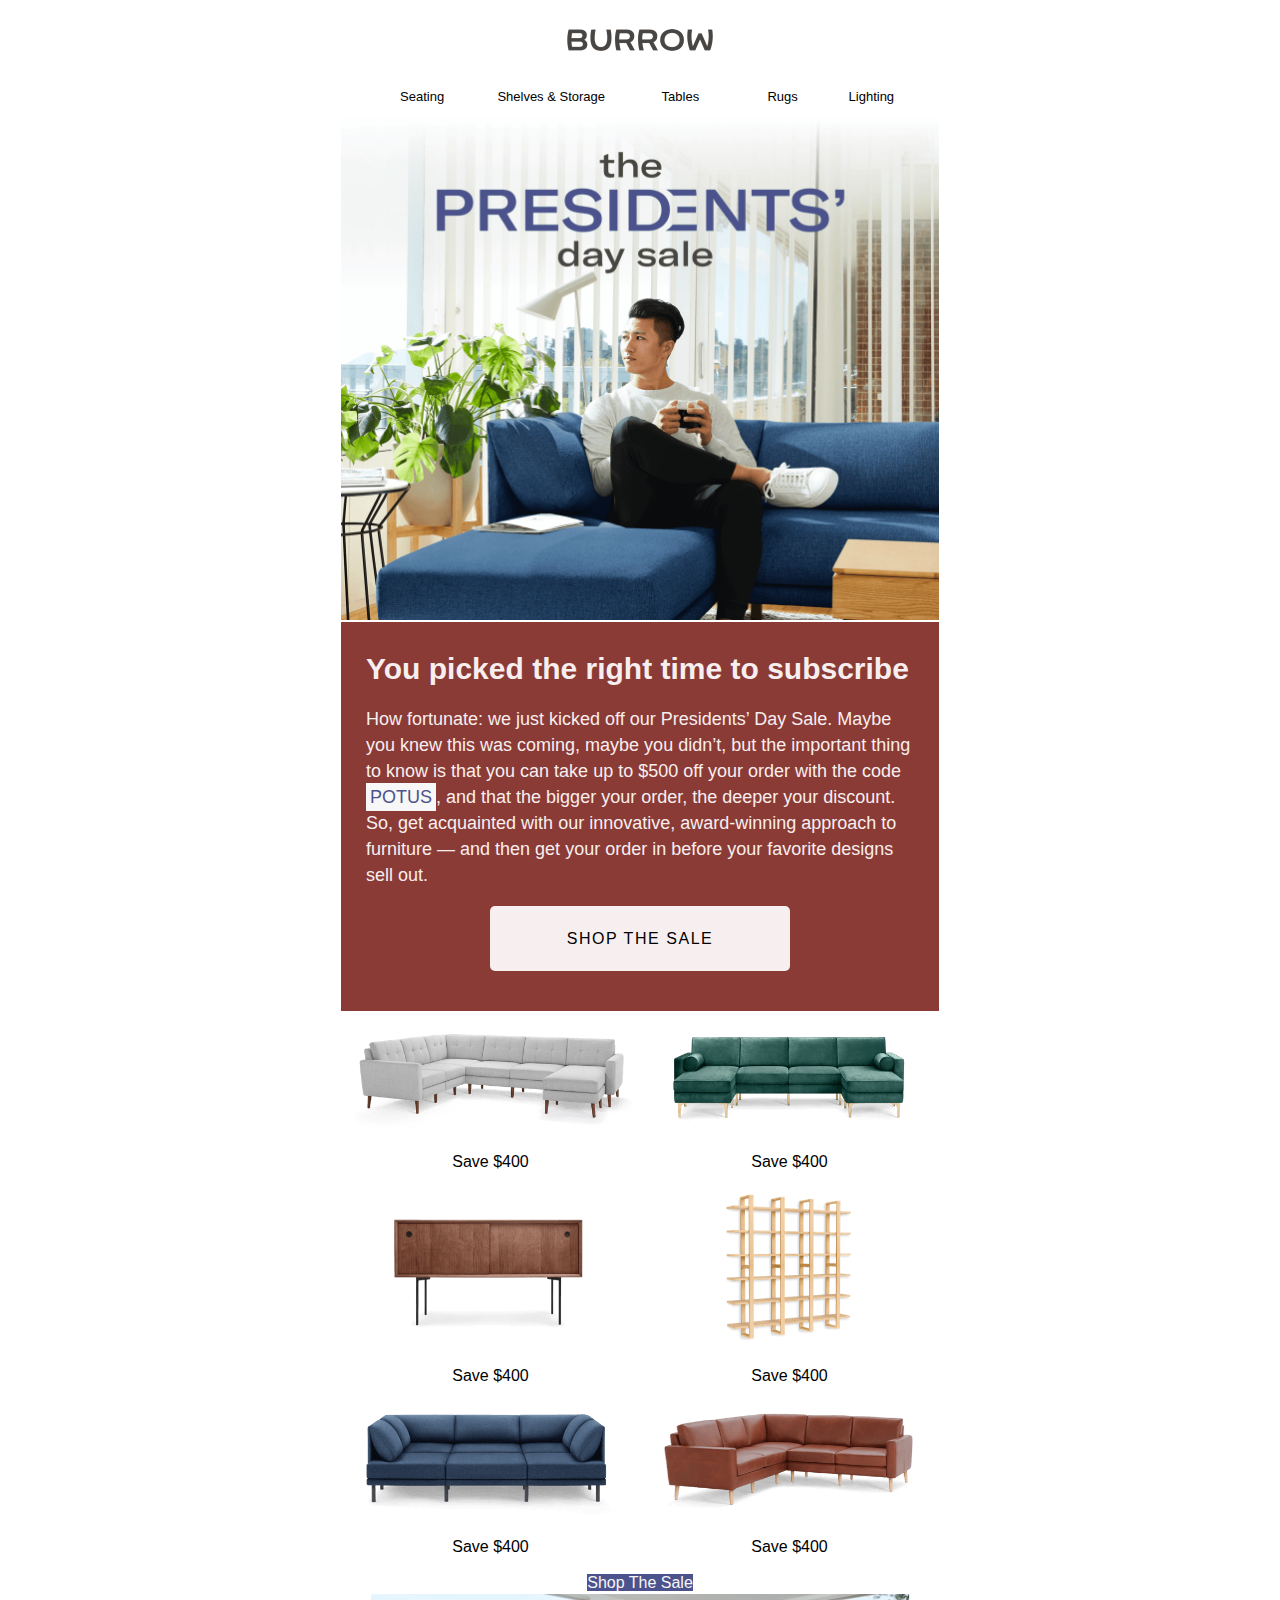
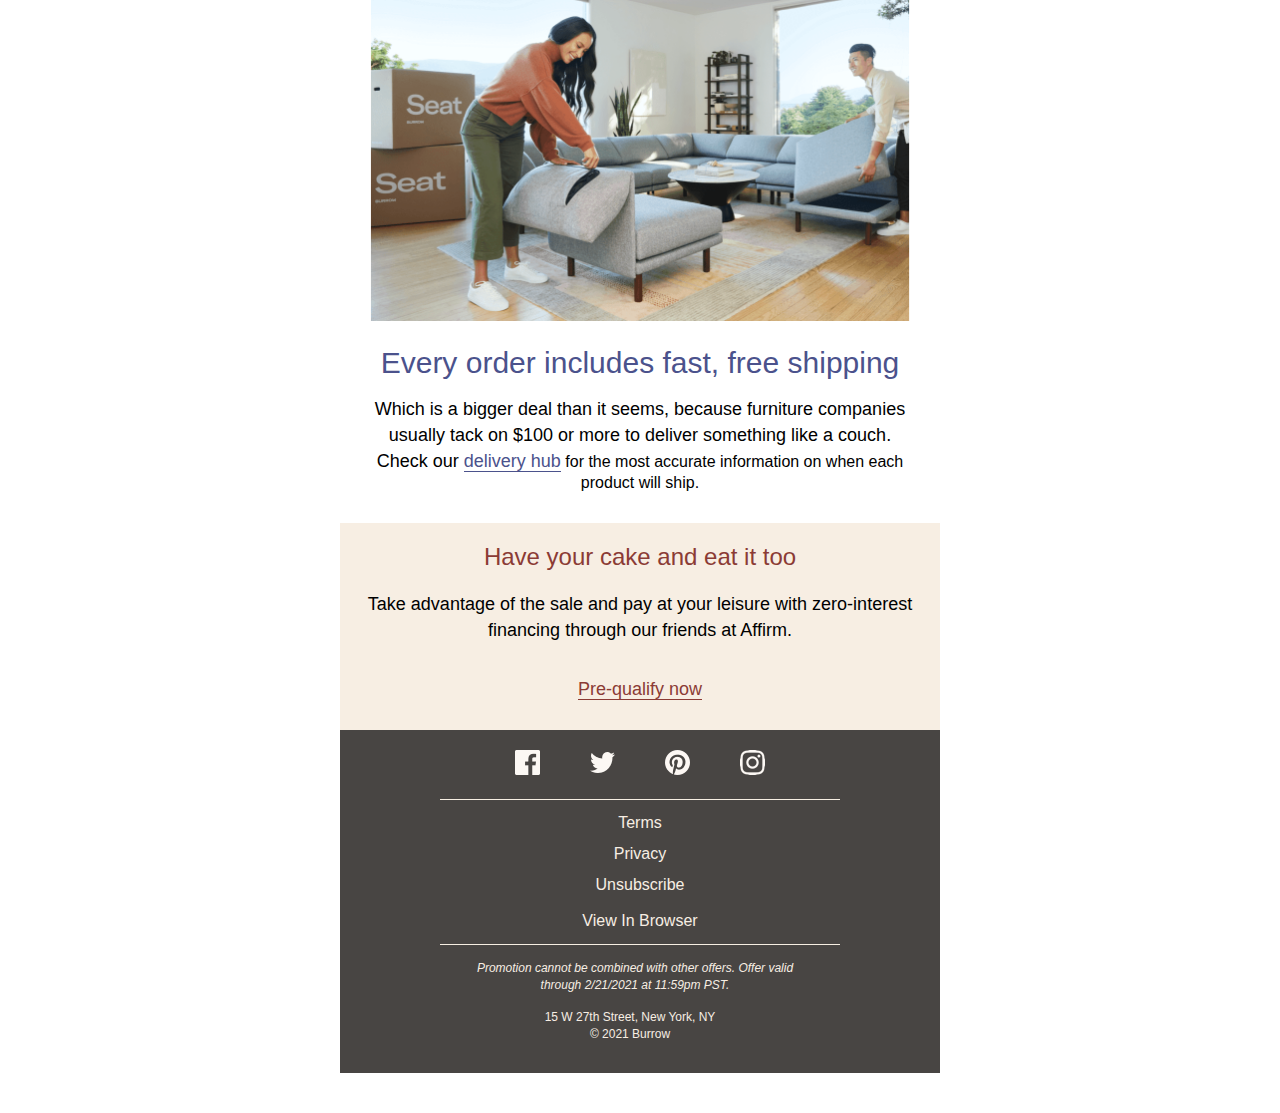
<file: Burrow/index.html>
<!DOCTYPE html>
<html lang="en">

<head>
    <meta charset="UTF-8">
    <meta http-equiv="X-UA-Compatible" content="IE=edge">
    <meta name="viewport" content="width=device-width, initial-scale=1.0">

    <title>Burrow Email</title>


    <style>
        a {
            text-decoration: none;
            color: inherit
        }

        table {
            border-spacing: 0;
        }
    </style>


</head>

<body style="margin: 0;
padding: 0;
background-color: #fff;">
    <center class="wrapper" style=" width: 100%;
    table-layout: fixed;
    padding-bottom: 40px;
    background-color: #fff;">
        <!-- This table sets the width '600px' -->
        <table class="main" align="center" width="600px" cellpadding="0" cellspacing="0" border="0"
            border-collapse="collapse" style=" margin: 0 auto;
            width: 100%;
            max-width: 600px;
            background-color: #fff;
            border-spacing: 0;
            font-family: Arial, sans-serif;">
            <tr>
                <td>
                    <!-- This table hold the content for the entire email -->
                    <table width="100%" align="center" border-collapse="collapse" style="display: block;">
                        <tr>
                            <td>

                                <!-- Header Image & Links-->
                        <tr>
                            <td style="padding:0px;">
                                <a href="#"><img src="/Burrow/assets/title.png" width="100%" max-with="600px"
                                        alt="Burrow Logo" title="Burrow Logo"></a>
                            </td>

                        </tr>

                        <!-- Menu Links-->
                        <tr>
                            <td>
                                <table width="100%" cellpadding="0" cellspacing="0" style="padding:5px 30px!important;">
                                    <tr style="margin:0px; padding-bottom:10px" max-width="560px" align="center">
                                        <td style="width:19%; font-size:13px;"> <a href="#">Seating</a> </td>
                                        <td style="width:29%;font-size:13px;"> <a href="#">Shelves & Storage</a> </td>
                                        <td style="width:19%; font-size:13px;"> <a href="#"> Tables</a> </td>
                                        <td style="width:19%;font-size:13px;"> <a href="#"> Rugs</a> </td>
                                        <td style="width:19%;font-size:13px;"> <a href="#"> Lighting</a> </td>

                                    </tr>
                                </table>
                            </td>
                        </tr>

                        <tr>
                            <td>
                                <img src="/Burrow/assets/unnamed.png" width="100%" alt=""
                                    style="padding:0px; display: block;">
                            </td>
                        </tr>

                        <tr>
                            <td>
                                <table style="background-color:#8b3b35; padding:10px 25px 40px 25px" width="100%"
                                    cellspacing="0" cellpadding="0" border="0">
                                    <tr>
                                        <td>
                                            <a href="#">
                                                <h1 style="font-size:30px;
                                                color: #f7eeef;">You picked the right time to subscribe</h1>
                                            </a>
                                            <p style=" color:#f7eeef;
                                            font-size:18px;
                                            line-height: 26px;">How fortunate: we just kicked off our Presidents’ Day
                                                Sale. Maybe you knew this was coming, maybe you didn’t, but the
                                                important thing to know is that you can take up to $500 off your order
                                                with the code <span
                                                    style="background-color: #f7f7f7;color:#4b528c; padding:4px;text-transform: uppercase;">POTUS</span>,
                                                and that the bigger your order, the deeper your discount. So, get
                                                acquainted with our innovative, award-winning approach to furniture —
                                                and then get your order in before your favorite designs sell out.</p>
                                        </td>
                                    </tr>

                                    <tr>
                                        <td align="center">
                                            <a href="#" style=" width:300px;
                                            height:65px;
                                            background-color: #f7eeef;
                                            display: inline-block;
                                            border-radius:5px;
                                            text-align:center;
                                            vertical-align: middle;
                                            letter-spacing: 1.54px;
                                            line-height: 65px;
                                            text-transform: uppercase;">Shop The Sale</a>
                                        </td>
                                    </tr>
                                </table>
                            </td>
                        </tr>

                        <tr>
                            <td>

                                <table width="50%" cellpadding="0" cellspacing="0" align="left">
                                    <tr>
                                        <td align="center">
                                            <img src="/Burrow/assets/furniture1.png" width="100%" alt="">
                                            <p>Save $400</p>
                                        </td>
                                    </tr>
                                    <tr>
                                        <td align="center">
                                            <img src="/Burrow/assets/furniture-3.png" width="100%" alt="">
                                            <p>Save $400</p>
                                        </td>
                                    </tr>
                                    <tr>
                                        <td align="center">
                                            <img src="/Burrow/assets/furniture-5.png" width="100%" alt="">
                                            <p>Save $400</p>
                                        </td>
                                    </tr>
                                </table>

                                <table width="50%" cellpadding="0" cellspacing="0" align="right">
                                    <tr>
                                        <td align="center"><img src="/Burrow/assets/furniture-2.png" width="100%"
                                                alt="">
                                            <p>Save $400</p>
                                        </td>
                                    </tr>
                                    <tr>
                                        <td align="center"><img src="/Burrow/assets/furniture-4.png" width="100%"
                                                alt="">
                                            <p>Save $400</p>
                                        </td>
                                    </tr>
                                    <tr>
                                        <td align="center"><img src="/Burrow/assets/furniture-6.png" width="100%"
                                                alt="">
                                            <p>Save $400</p>
                                        </td>
                                    </tr>
                                </table>
                            </td>
                        </tr>

                        <tr>
                            <td align="center">
                                <a href="#" class="shop-btn" style="background-color:#4b528c; color:#f7f7f7;">Shop The
                                    Sale</a>
                            </td>
                        </tr>

                        <tr>
                            <td>
                                <table align="center" width="100%" cellspacing="0" cellpadding="0">
                                    <tr>
                                        <td>
                                            <a href="#"><img src="/Burrow/assets/unnamed (1).png" width="100%"
                                                    alt=""></a>
                                        </td>
                                    </tr>

                                    <table style="padding: 20px 27px 30px 27px">
                                        <tr align="center">
                                            <td>
                                                <a href="#" style="font-size:30px; color:#4b528c;">Every order includes
                                                    fast, free shipping</a>
                                            </td>
                                        </tr>

                                        <tr align="center">
                                            <td style="padding:15px 0 0 0;"><a href="#"
                                                    style="font-size:18px; line-height: 26px; ">Which is a bigger deal
                                                    than it seems, because furniture
                                                    companies usually tack on $100 or more to deliver something like a
                                                    couch. Check our <a href=""
                                                        style="color:#4b528c; text-decoration: none; border-bottom: 1px solid #4b528c; font-size: 18px;">delivery
                                                        hub</a> for the most accurate information on when
                                                    each product will ship.</a></td>
                                        </tr>
                                    </table>

                                </table>
                            </td>
                        </tr>

                        <tr>
                            <td>
                                <table width="100%" cellpadding="0" cellspacing="0" align="center"
                                    style="background-color:#F7EEE3; padding:20px 10px 30px 10px">
                                    <tr align="center">
                                        <td>
                                            <a href="" style="color:#8b3b35; font-size:24px;"> Have your cake and eat it
                                                too</a>
                                        </td>
                                    </tr>

                                    <tr align="center">
                                        <td style="padding:20px 0 0 0; ">
                                            <a href="#" style="font-size:18px; line-height:26px;">Take advantage of the
                                                sale and pay at your leisure with
                                                zero-interest financing through our friends at Affirm.</a> <br><br><br>
                                            <a href="#"
                                                style="color:#8b3b35; text-decoration: none; border-bottom: 1px solid #8b3b35; font-size:18px">Pre-qualify
                                                now</a>
                                        </td>
                                    </tr>
                                </table>
                            </td>
                        </tr>

                        <!-- Footer -->

                        <tr>
                            <td>
                                <table width="100%" cellpadding="0" cellspacing="0" align="center"
                                    style="border-collapse:collapse; background-color: #484543;">
                                    <tr>
                                        <td>
                                            <table align="center" cellpadding="0" cellspacing="0">
                                                <tr align="center">
                                                    <td align="center"
                                                        style="vertical-align: middle; padding:20px 50px 20px 0px;">
                                                        <a href="#"><img src="/Burrow/assets/fb.png" alt=""></a>
                                                    </td>
                                                    <td align="center"
                                                        style="vertical-align: middle; padding:20px 50px 20px 0px;">
                                                        <a href="#"><img src="/Burrow/assets/tw.png" alt=""></a>
                                                    </td>
                                                    <td align="center"
                                                        style="vertical-align: middle; padding:20px 50px 20px 0px;">
                                                        <a href="#"><img src="/Burrow/assets/pin.png" alt=""></a>
                                                    </td>
                                                    <td align="center"
                                                        style="vertical-align: middle; padding:20px 0px 20px 0px;">
                                                        <a href="#"><img src="/Burrow/assets/ig.png" alt=""></a>
                                                    </td>

                                                </tr>
                                            </table>

                                            <table align="center" cellpadding="0" cellspacing="0"
                                                width="100%"
                                                style="max-width:400px; border-collapse: collapse!important; border-top:1px solid #F7EEE3; border-bottom:1px solid #F7EEE3;">

                                                <tr>
                                                    <td align="center"
                                                        style="line-height: 16px; padding:15px 0 0 0; font-size:16px"><a
                                                            href="#"
                                                            style="text-decoration: none; color:#F7EEE3;">Terms</a></td>
                                                </tr>
                                                <tr>
                                                    <td align="center"
                                                        style="line-height: 16px; padding:15px 0 0 0; font-size:16px"><a
                                                            href="#"
                                                            style="text-decoration: none; color:#F7EEE3;">Privacy</a>
                                                    </td>
                                                </tr>
                                                <tr>
                                                    <td align="center"
                                                        style="line-height: 16px; padding:15px 0 0 0; font-size:16px"><a
                                                            href="#"
                                                            style="text-decoration: none; color:#F7EEE3;">Unsubscribe</a>
                                                    </td>
                                                </tr>
                                                <tr>
                                                    <td align="center"
                                                        style="line-height: 16px; padding:20px 0 15px 0; font-size:16px">
                                                        <a href="#" style="text-decoration: none; color:#F7EEE3;">View
                                                            In Browser</a></td>
                                                </tr>

                                            </table>

                                            <table cellpadding="0" width="100%" cellspacing="0" border="0"
                                                style="max-width:400px;padding:15px 30px 10px 20px; font-size:12px; color:#F7EEE3"
                                                align="center">
                                                <tr>
                                                    <td align="center" style="font-style: italic; line-height: 17px;">Promotion cannot be
                                                        combined with other offers. Offer valid through 2/21/2021 at
                                                        11:59pm PST.</td>
                                                </tr>

                                                <tr>
                                                    <td align="center" style="padding:15px 30px 20px 20px; line-height: 17px;">15 W 27th
                                                        Street, New York, NY<br>
                                                        © 2021 Burrow</td>
                                                </tr>
                                            </table>
                                        </td>
                                    </tr>
                                </table>
                            </td>
                        </tr>
                            </td>
                        </tr>
                    </table>
                </td>
            </tr>
        </table>

    </center>
</body>

</html>
</file>
